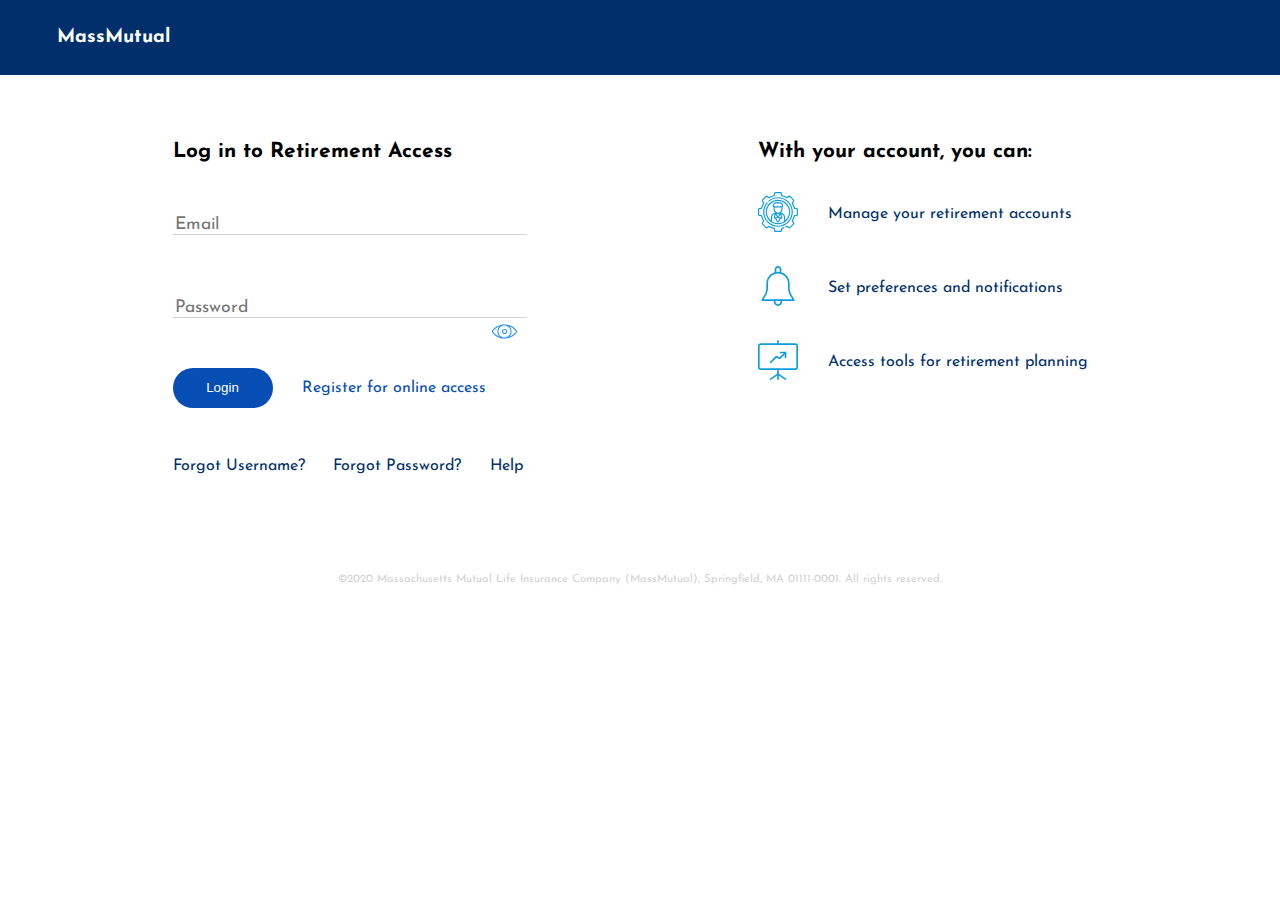
<file: index.html>
<!DOCTYPE html>
<html lang="en" dir="ltr">

  <head>
    <meta charset="utf-8">
    <meta name="viewport" content="width=device-width, initial-scale=1, shrink-to-fit=no">

    <link href="https://fonts.googleapis.com/css2?family=Josefin+Sans:wght@400;600;700&display=swap" rel="stylesheet" />

    <script src="https://ajax.googleapis.com/ajax/libs/jquery/3.5.1/jquery.min.js"></script>

    <link rel="stylesheet" href="css/styles.css">
    <link rel="stylesheet" href="css/login.css">


    <!-- Icons made by <a href="https://www.flaticon.com/authors/freepik" title="Freepik">Freepik</a> from <a href="https://www.flaticon.com/" title="Flaticon"> www.flaticon.com</a> -->

    <title>Login</title>
  </head>

  <body>

    <div class="nav-bar">
      <div class="container">
        <a class="nav-logo" href="index.html">MassMutual</a>
      </div>
    </div>

    <div class= "grid-container container">

      <div class="login-container">
        <form id="login-form" action="index.html" method="post">
          <h3>Log in to Retirement Access</h3>
          <label id=email-label class="input-label" for="input">Email</label>
          <input type="email" name="email-input" placeholder="Email" onfocus="showInputLabel()" required><br>
          <label id="password-label" class="input-label" for="input">Password</label>
          <div class="pass-div">
            <input id="login-password" type="password" name="pass-input" placeholder="Password" onfocus="showInputLabel()" required>
            <button class="pass-toggle"><img src="images/eye.svg" alt="eye icon" onclick="togglePass()"></button>
          </div>
         
          <div class="login-register-btns">
            <button class="main-btns" type="submit" name="loginBtn">Login</button>
            <a name="register" href="register.html">Register for online access</a>
          </div>
        </form>
        <div class="login-help-container">
          <a href="#">Forgot Username?</a>
          <a href="#">Forgot Password?</a>
          <a href="#">Help</a>
        </div>
      </div>

      <div class="feature-container">
        <h3>With your account, you can:</h3>
        <ul>
          <li><span> <img class="list-icons" src="images/management.svg" alt="Manage Icon"> </span>Manage your retirement accounts</li>
          <li><span> <img class="list-icons" src="images/bell.svg" alt="Notification Icon"> </span>Set preferences and notifications</li>
          <li><span> <img class="list-icons" src="images/presentation.svg" alt="Tools Icon"> </span>Access tools for retirement planning</li>
        </ul>
      </div>

    </div>


    <footer>
      <div class="container">
        ©2020 Massachusetts Mutual Life Insurance Company (MassMutual), Springfield, MA 01111-0001. All rights reserved.
      </div>
    </footer>

    <script src="script/script.js"></script>
  </body>
</html>
</file>
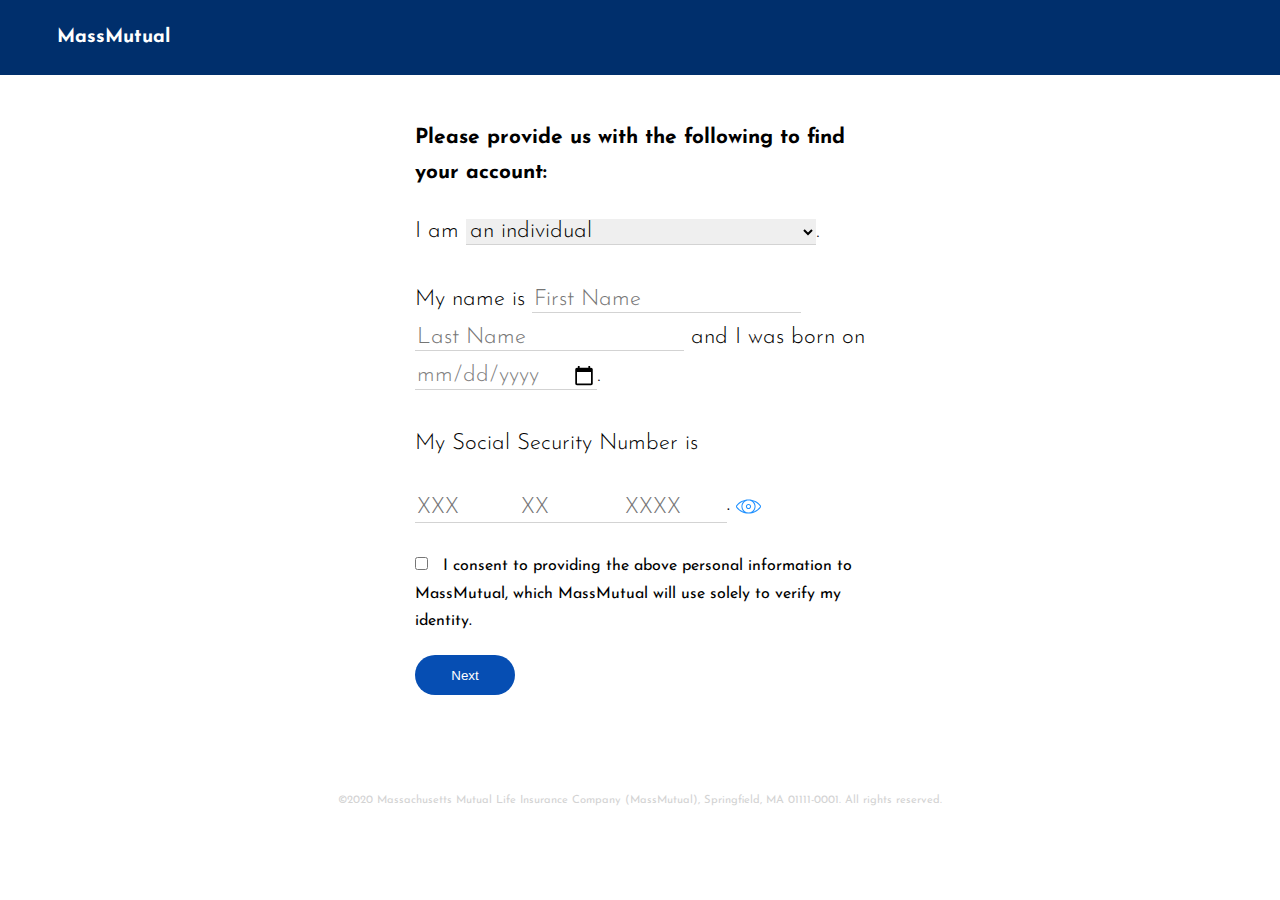
<file: register.html>
<!DOCTYPE html>
<html lang="en" dir="ltr">

  <head>
    <meta charset="utf-8">
    <meta name="viewport" content="width=device-width, initial-scale=1, shrink-to-fit=no">

    <link href="https://fonts.googleapis.com/css2?family=Josefin+Sans:wght@300;400;600;700&display=swap" rel="stylesheet" />

    <script src="https://ajax.googleapis.com/ajax/libs/jquery/3.5.1/jquery.min.js"></script>

    <link rel="stylesheet" href="css/styles.css">
    <link rel="stylesheet" href="css/register.css">


    <!-- Icons made by <a href="https://www.flaticon.com/authors/freepik" title="Freepik">Freepik</a> from <a href="https://www.flaticon.com/" title="Flaticon"> www.flaticon.com</a> -->

    <title>Register</title>
  </head>

  <body>

    <div class="nav-bar">
      <div class="container">
        <a class="nav-logo" href="index.html">MassMutual</a>
      </div>
    </div>

    <div class= "container">

      <div class="register-container">
        <form id="register-form" action="index.html" method="post">
          <h3>Please provide us with the following to find your account:</h3>
          <p>I am
            <span><select name="user-type">
              <option value="individual">an individual</option>
              <option value="corporation">representing a trust or corporation</option>
            </select></span>.
          </p>
          <p>My name is
            <span><input type="text" name="first-name" placeholder="First Name" required></span>
            <span><input type="text" name="last-name" placeholder="Last Name" required></span>
            and I was born on
            <span><input type="date" name="date" value=""></span>.
          </p>
          <p>My Social Security Number is <br>
            <div class="pass-div">
              <input class=ssn-input type="password" name="ssn1" maxlength="3" placeholder="XXX" required>
              <input class=ssn-input type="password" name="ssn2" maxlength="2" placeholder="XX" required>
              <input class=ssn-input type="password" name="ssn3" maxlength="4" placeholder="XXXX" required>.
              <button class="pass-toggle"><img src="images/eye.svg" alt="eye icon" onclick="toggleSSN()"></button>
            </div>
    
          </p>
          <input type="checkbox" name="consent-checkbox" required>
          <label for="consent-checkbox">
            I consent to providing the above personal information to MassMutual, which MassMutual will use solely to verify my identity.
          </label> <br>
          <button class="main-btns" type="submit" name="register-btn">Next</button>
        </form>
      </div>

    </div>


    <footer>
      <div class="container">
        ©2020 Massachusetts Mutual Life Insurance Company (MassMutual), Springfield, MA 01111-0001. All rights reserved.
      </div>
    </footer>

    <script src="script/script.js"></script>
  </body>
</html>
</file>
<file: css/styles.css>
/* Nav Bar */
.nav-bar {
  top: 0;
  position: fixed;
  color: white;
  background-color: #002f6c;
  height: 75px;
  width: 100%;
}

.nav-bar .container {
  height: 75px;
  display: -webkit-box;
  display: -ms-flexbox;
  display: flex;
  -webkit-box-align: center;
      -ms-flex-align: center;
          align-items: center;
}

.nav-bar .nav-logo {
  color: white;
  margin-left: 2px;
  font-weight: 700;
  font-size: 1.2rem;
}

footer {
  font-size: .7rem;
  color: lightgray;
  margin: 100px 0 20px 0;
  width: 100%;
  text-align: center;
}

body {
  font-family: Josefin Sans;
  margin: 0;
}

.container {
  max-width: 1170px;
  margin: auto;
}

h3 {
  font-weight: 700;
  font-size: 1.3rem;
  margin-bottom: 20px;
}

a {
  color: #002f6c;
  text-decoration: none;
}

a:hover {
  text-decoration: underline;
}

input, select {
  border: 0;
  border-bottom: 1px solid lightgray;
  width: 100%;
  margin: 10px 0 30px 0;
  font-size: 1.1rem;
  font-family: Josefin Sans;
}

input:focus, select:focus {
  background-color: yellow;
  outline: none;
  font-weight: 500;
  border-bottom: 1.5px solid #1e90ff;
}

.pass-toggle {
  background-color: white;
  border: none;
  float: right;
  margin-top: 0;
  margin-bottom: 30px;
}

.pass-toggle img {
  width: 25px;
  border: none;
}

.pass-toggle:focus {
  outline: none;
}

.main-btns {
  border-radius: 20px;
  width: 100px;
  height: 40px;
  border: 0;
  background-color: #064eb3;
  color: white;
}

.main-btns:hover {
  background-color: #002f6c;
}

/* Media Queries */
@media (max-width: 1170px) {
  .container {
    margin: 0 10px;
  }
}

@media (max-width: 970px) {
  footer {
    margin: 50px 0 20px 0;
  }
}

@media (max-width: 768px) {
  .container {
    margin: 0 20px;
  }
}
/*# sourceMappingURL=styles.css.map */
</file>
<file: css/login.css>
.grid-container {
  display: -ms-grid;
  display: grid;
  -ms-grid-columns: (1fr)[2];
      grid-template-columns: repeat(2, 1fr);
  margin: 120px auto 50px auto;
  grid-auto-columns: 400px;
}

/* Login Container */
.login-container {
  margin: 0 auto;
  width: 350px;
}

.login-container .input-label {
  margin-top: 10px;
  font-size: .8rem;
  font-weight: 500;
  float: left;
  visibility: hidden;
}

.login-container input[id="login-password"] {
  margin-bottom: 0;
}

.login-container .login-register-btns {
  display: -webkit-box;
  display: -ms-flexbox;
  display: flex;
  -webkit-box-align: center;
      -ms-flex-align: center;
          align-items: center;
  margin-top: 50px;
  overflow: auto;
}

.login-container a[name="register"] {
  margin-left: auto;
  color: #064eb3;
}

.login-container .login-help-container {
  display: -webkit-box;
  display: -ms-flexbox;
  display: flex;
  -webkit-box-flex: 1;
      -ms-flex: 1;
          flex: 1;
  -webkit-box-pack: justify;
      -ms-flex-pack: justify;
          justify-content: space-between;
  margin-top: 50px;
}

/* Feature Container */
.feature-container {
  width: 350px;
  margin: 0 auto;
}

.feature-container ul {
  padding-left: 0;
  list-style: none;
}

.feature-container li {
  display: -webkit-box;
  display: -ms-flexbox;
  display: flex;
  color: #002f6c;
  margin-top: 30px;
  -webkit-box-align: center;
      -ms-flex-align: center;
          align-items: center;
}

.feature-container .list-icons {
  height: 40px;
  width: 40px;
  margin-right: 30px;
}

@media (max-width: 970px) {
  .grid-container {
    -ms-grid-columns: (1fr)[1];
        grid-template-columns: repeat(1, 1fr);
    grid-row-gap: 50px;
    text-align: center;
  }
}

@media (max-width: 768px) {
  .login-container, .feature-container {
    margin: 0 15px;
    width: auto;
  }
}
/*# sourceMappingURL=login.css.map */
</file>
<file: css/register.css>
.register-container {
  width: 450px;
  margin: 120px auto 50px auto;
  line-height: 1.7;
}

p {
  font-weight: 300;
  font-size: 1.4rem;
  margin-bottom: 30px;
}

input {
  width: auto;
  margin: 0;
  font-weight: 300;
  font-size: 1.4rem;
}

select[name="user-type"] {
  width: auto;
  font-size: 1.4rem;
  font-family: Josefin Sans;
  font-weight: 300;
  margin: 0;
}

input[type="date"] {
  color: gray;
}

.ssn-input {
  width: 100px;
}

.pass-div {
  display: -webkit-box;
  display: -ms-flexbox;
  display: flex;
}

.pass-toggle {
  float: none;
  margin-bottom: 0;
}

input[name="consent-checkbox"] {
  margin-right: 10px;
}

button[name="register-btn"] {
  margin-top: 20px;
}

@media (max-width: 768px) {
  .register-container {
    width: auto;
  }
}
/*# sourceMappingURL=register.css.map */
</file>
